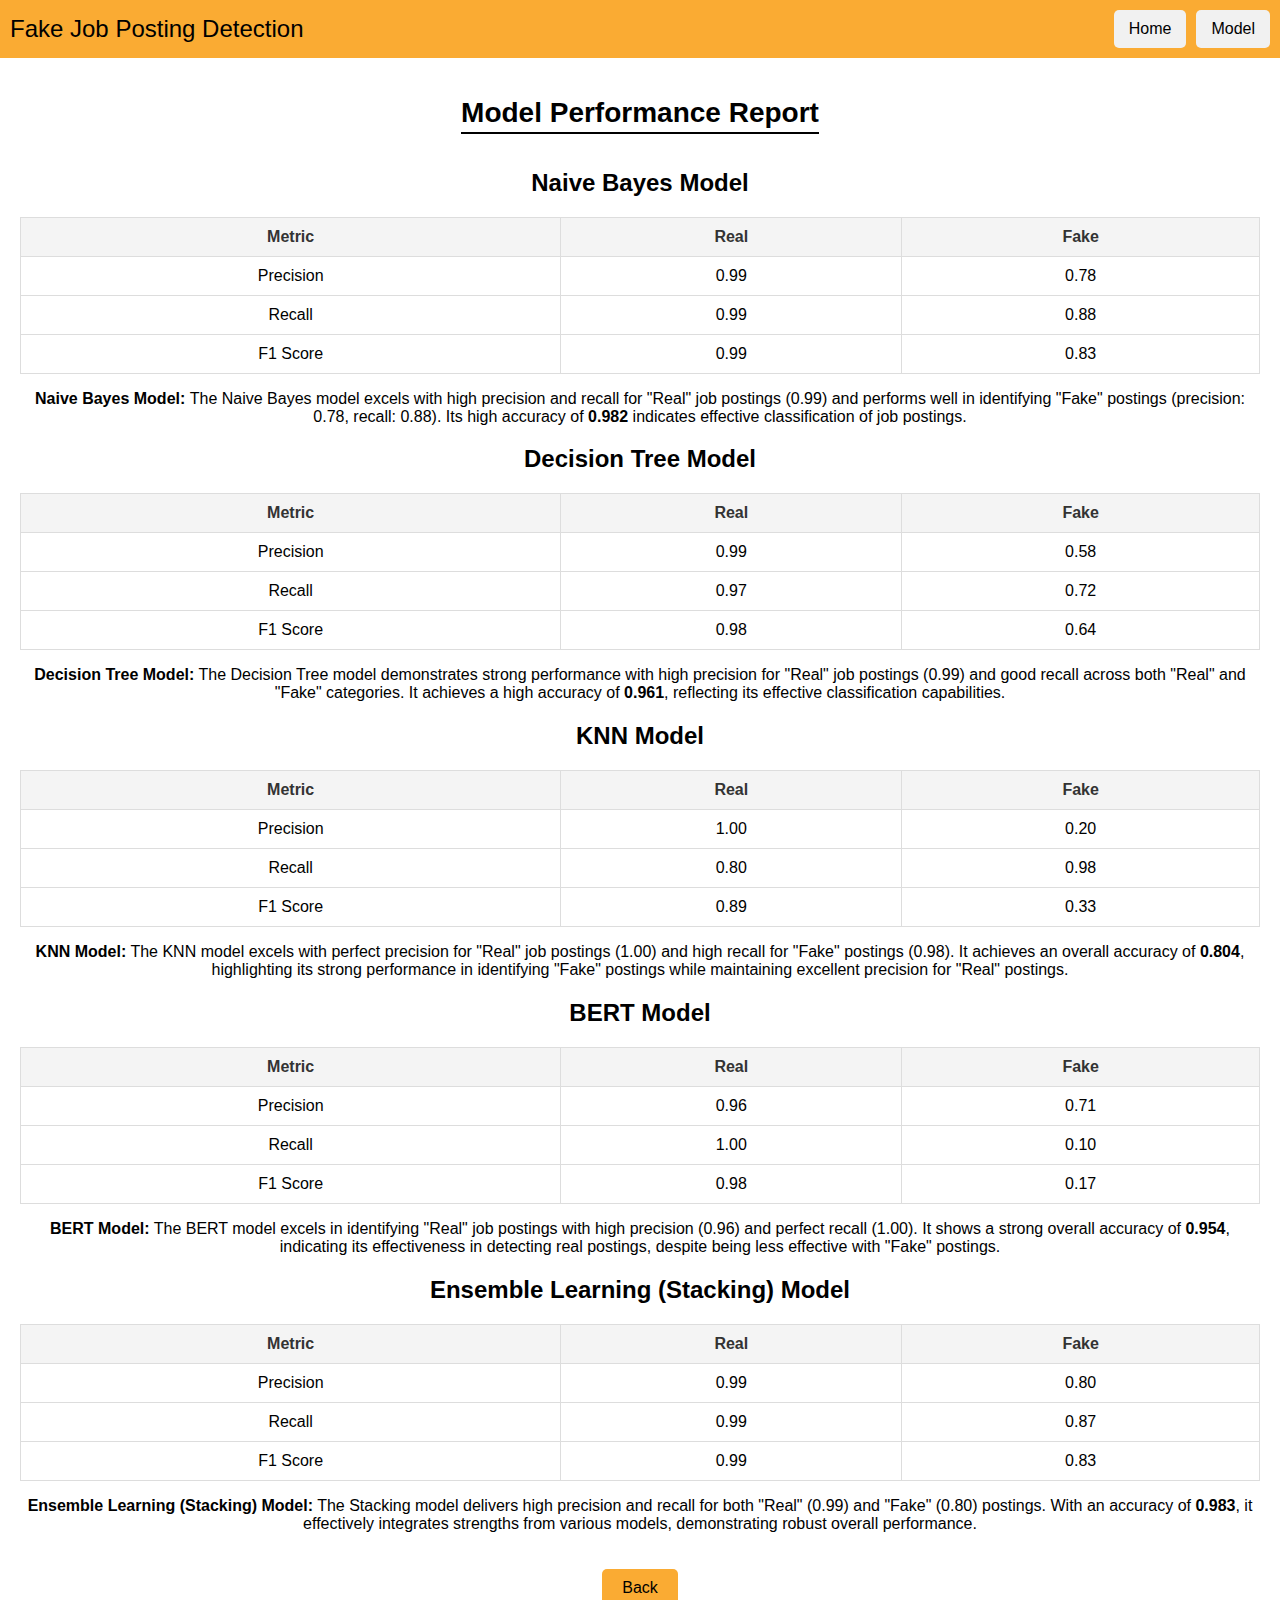
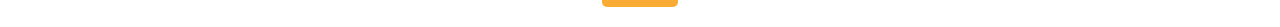
<file: templates/view_models.html>
<!DOCTYPE html>
<html lang="en">

<head>
    <meta charset="UTF-8">
    <meta name="viewport" content="width=device-width, initial-scale=1.0">
    <title>Model Performance Report</title>
    <link rel="stylesheet" href="/static/style.css">
</head>

<body>
    <nav class="navbar">
        <div class="title">
            Fake Job Posting Detection
        </div>
        <div class="tabs">
            <a href="/" class="tab">Home</a>
            <a href="/view_models" class="tab">Model</a>
        </div>
    </nav>
    <div class="container">
        <h1 class="container-title">Model Performance Report</h1>

        <!-- Model Tables -->
        <div>
            <!-- Naive Bayes Table -->
            <h2>Naive Bayes Model</h2>
            <table class="model-table">
                <tr>
                    <th>Metric</th>
                    <th>Real</th>
                    <th>Fake</th>
                </tr>
                <tr>
                    <td>Precision</td>
                    <td> 0.99 </td>
                    <td> 0.78 </td>
                </tr>
                <tr>
                    <td>Recall</td>
                    <td> 0.99 </td>
                    <td> 0.88 </td>
                </tr>
                <tr>
                    <td>F1 Score</td>
                    <td> 0.99 </td>
                    <td> 0.83 </td>
                </tr>
            </table>
            <p> <b>Naive Bayes Model: </b> The Naive Bayes model excels with high precision and recall for "Real" job
                postings (0.99) and performs well in identifying "Fake" postings (precision: 0.78, recall: 0.88). Its
                high accuracy of <b>0.982</b> indicates effective classification of job postings. </p>
        </div>
        <div>
            <!-- Naive Bayes Table -->
            <h2>Decision Tree Model</h2>
            <table class="model-table">
                <tr>
                    <th>Metric</th>
                    <th>Real</th>
                    <th>Fake</th>
                </tr>
                <tr>
                    <td>Precision</td>
                    <td> 0.99 </td>
                    <td> 0.58 </td>
                </tr>
                <tr>
                    <td>Recall</td>
                    <td> 0.97 </td>
                    <td> 0.72 </td>
                </tr>
                <tr>
                    <td>F1 Score</td>
                    <td> 0.98 </td>
                    <td> 0.64 </td>
                </tr>
            </table>
            <p>
                <b>Decision Tree Model:</b> The Decision Tree model demonstrates strong performance with high
                precision for "Real" job postings (0.99) and good recall across both "Real" and "Fake" categories.
                It achieves a high accuracy of <b>0.961</b>, reflecting its effective classification capabilities.
            </p>
        </div>
        <div>
            <!-- Naive Bayes Table -->
            <h2> KNN Model</h2>
            <table class="model-table">
                <tr>
                    <th>Metric</th>
                    <th>Real</th>
                    <th>Fake</th>
                </tr>
                <tr>
                    <td>Precision</td>
                    <td> 1.00 </td>
                    <td> 0.20 </td>
                </tr>
                <tr>
                    <td>Recall</td>
                    <td> 0.80 </td>
                    <td> 0.98 </td>
                </tr>
                <tr>
                    <td>F1 Score</td>
                    <td> 0.89 </td>
                    <td> 0.33 </td>
                </tr>
            </table>
            <p>
                <b>KNN Model:</b> The KNN model excels with perfect precision for "Real" job postings (1.00)
                and high recall for "Fake" postings (0.98). It achieves an overall accuracy of <b>0.804</b>,
                highlighting its strong performance in identifying "Fake" postings while maintaining excellent
                precision for "Real" postings.
            </p>

        </div>
        <div>
            <!-- Naive Bayes Table -->
            <h2>BERT Model</h2>
            <table class="model-table">
                <tr>
                    <th>Metric</th>
                    <th>Real</th>
                    <th>Fake</th>
                </tr>
                <tr>
                    <td>Precision</td>
                    <td> 0.96 </td>
                    <td> 0.71 </td>
                </tr>
                <tr>
                    <td>Recall</td>
                    <td> 1.00 </td>
                    <td> 0.10 </td>
                </tr>
                <tr>
                    <td>F1 Score</td>
                    <td> 0.98 </td>
                    <td> 0.17 </td>
                </tr>
            </table>
            <p>
                <b>BERT Model:</b> The BERT model excels in identifying "Real" job postings with high
                precision (0.96) and perfect recall (1.00). It shows a strong overall accuracy of <b>0.954</b>,
                indicating its effectiveness in detecting real postings, despite being less effective with "Fake"
                postings.
            </p>
        </div>
        <div>
            <!-- Naive Bayes Table -->
            <h2>Ensemble Learning (Stacking) Model</h2>
            <table class="model-table">
                <tr>
                    <th>Metric</th>
                    <th>Real</th>
                    <th>Fake</th>
                </tr>
                <tr>
                    <td>Precision</td>
                    <td> 0.99 </td>
                    <td> 0.80 </td>
                </tr>
                <tr>
                    <td>Recall</td>
                    <td> 0.99 </td>
                    <td> 0.87 </td>
                </tr>
                <tr>
                    <td>F1 Score</td>
                    <td> 0.99 </td>
                    <td> 0.83 </td>
                </tr>
            </table>
            <p>
                <b>Ensemble Learning (Stacking) Model:</b> The Stacking model delivers high precision and
                recall for both "Real" (0.99) and "Fake" (0.80) postings. With an accuracy of <b>0.983</b>, it
                effectively integrates strengths from various models, demonstrating robust overall performance.
            </p>
        </div>
        <a href="{{ url_for('home') }}" class="button">Back</a>

</body>

</html>
</file>
<file: static/style.css>
/* General styles for the body and html */
body,
html {
    margin: 0;
    padding: 0;
    font-family: Arial, sans-serif;
}

/* Navbar styles */
.navbar {
    display: flex;
    align-items: center;
    /* Orange background for the entire navbar */
    background-color: #FAAB33;
    padding: 10px;
    color: black;
    justify-content: space-between;
    /* Space out the logo, title, and tabs */
}

/* Flex container for the title and tabs */
.navbar-content {
    display: flex;
    flex: 1;
    justify-content: center;
    /* Center the title within the space */
    position: relative;
    margin: 0 20px;
    /* Add horizontal margin for spacing */
}

.logo {
    margin-right: 20px;
    /* Space between logo and title */
}

.logo-img {
    height: 40px;
    /* Adjust the height of the logo */
}

.title {
    color: black;
    /* Text color for the title */
    font-size: 24px;
    /* Font size for the title */
    margin: 0;
}

/* Tabs container */
.tabs {
    display: flex;
}

.tab {
    color: black;
    /* Text color for the tabs */
    text-decoration: none;
    /* Remove underline from links */
    padding: 10px 15px;
    /* Add padding around the tabs */
    margin-left: 10px;
    /* Space between tabs */
    background-color: #f1f1f1;
    /* Background color for the tabs */
    border-radius: 5px;
    /* Rounded corners for the tabs */
}

.tab:hover {
    background-color: #ddd;
    /* Background color on hover */
}

/* Container for main content */
.container {
    padding: 20px;
    text-align: center;
    /* Center content inside the container */
}

/* Title inside the container */
.container-title {
    display: inline-block;
    /* Make the title behave like an inline element */
    font-size: 28px;
    /* Font size for the container title */
    font-weight: bold;
    /* Make the title bold */
    margin-bottom: 20px;
    /* Space below the title */
    position: relative;
    /* Required for the pseudo-element */
}

/* Underline for the title */
.container-title::after {
    content: '';
    /* Empty content */
    display: block;
    /* Make it a block-level element */
    width: 100%;
    /* Full width of the title */
    height: 2px;
    /* Thickness of the underline */
    background-color: black;
    /* Color of the underline */
    position: absolute;
    /* Position it absolutely */
    bottom: -5px;
    /* Position it below the text */
    left: 0;
    /* Align it to the left */
}

/* Input and button section */
.input-section {
    display: flex;
    /* Use flexbox for alignment */
    justify-content: center;
    /* Center items horizontally */
    gap: 10px;
    /* Space between input and button */
}

/* Styled text input area */
#job-posting-text {
    padding: 10px;
    /* Add padding inside the input */
    font-size: 16px;
    /* Font size for the input text */
    border: 1px solid #ccc;
    /* Border color */
    border-radius: 5px;
    /* Rounded corners for the input */
    width: 300px;
    /* Width of the input field */
    background-color: #598cf1;
    /* Light blue background */
}

/* Styled button */
#detect-button {
    padding: 10px 20px;
    /* Add padding inside the button */
    font-size: 16px;
    /* Font size for the button text */
    color: black;
    /* Text color for the button */
    background-color: #2D55CC;
    /* Dark blue background */
    border: none;
    /* Remove default border */
    border-radius: 5px;
    /* Rounded corners for the button */
    cursor: pointer;
    /* Pointer cursor on hover */
}

/* Button hover effect */
#detect-button:hover {
    background-color: #002244;
    /* Slightly darker blue on hover */
}

.fake {
    color: red;
    font-weight: bold;
}

.real {
    color: blue;
    font-weight: bold;
}

/* Button styling */
.button {
    display: inline-block;
    padding: 10px 20px;
    font-size: 16px;
    color: white;
    background-color: #FAAB33;
    /* Set the background color to FAAB33 */
    text-align: center;
    text-decoration: none;
    border-radius: 5px;
    cursor: pointer;
    margin-top: 20px;
    color: black;
}

.button:hover {
    background-color: #d9912c;
}

.fake {
    color: red;
    font-weight: bold;
}

.real {
    color: blue;
    font-weight: bold;
}

table {
    width: 50%;
    /* Adjusts the table width to 50% of the container */
    margin: 0 auto;
    /* Centers the table horizontally */
    border-collapse: collapse;
}

th,
td {
    padding: 10px;
    /* Reduces padding for a more compact look */
    text-align: left;
    border-bottom: 1px solid #ddd;
}

th {
    background-color: #f2f2f2;
}


/* Table styling */
.model-table {
    width: 100%;
    border-collapse: collapse;
    margin-bottom: 15px;
}

.model-table th,
.model-table td {
    padding: 10px;
    text-align: center;
    border: 1px solid #ddd;
}

.model-table th {
    background-color: #f4f4f4;
    color: #333;
}

.model-table td {
    background-color: #fff;
}

/* Description styling */
.model-description {
    font-size: 1em;
    color: #555;
    line-height: 1.6;
}
</file>
